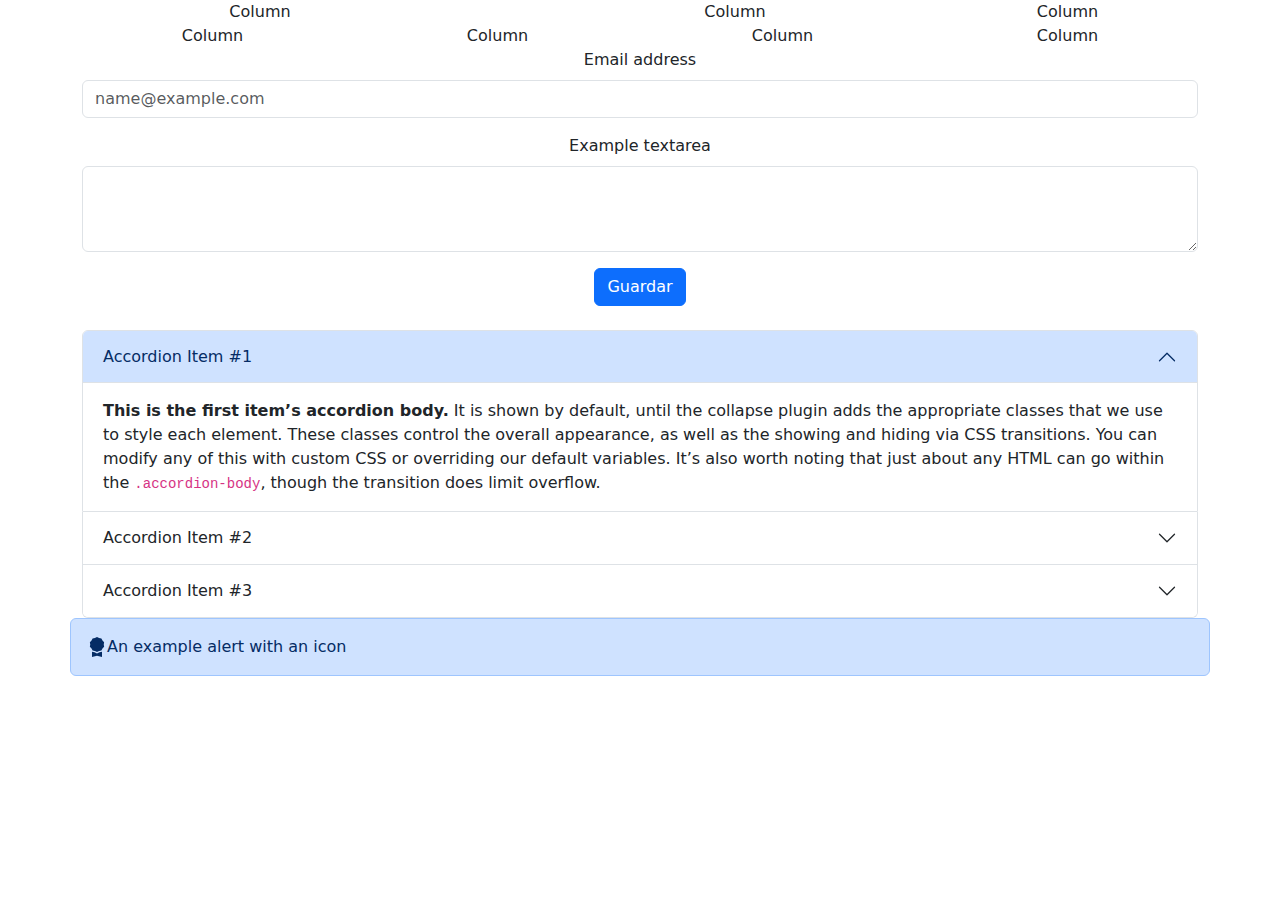
<file: view/bootstrap/index.html>
<!doctype html>
<html lang="en">

<head>
    <meta charset="utf-8">
    <meta name="viewport" content="width=device-width, initial-scale=1">
    <title>Bootstrap demo</title>
    <link rel="stylesheet" href="../bootstrap/css/bootstrap.min.css">
    <link href="css/bootstrap.css" rel="stylesheet"
        integrity="sha384-sRIl4kxILFvY47J16cr9ZwB07vP4J8+LH7qKQnuqkuIAvNWLzeN8tE5YBujZqJLB" crossorigin="anonymous">
</head>

<body>
    <div class="container text-center">
        <div class="row">
            <div class="col-4">
                Column
            </div>
            <div class="col-6">
                Column
            </div>
            <div class="col-1">
                Column
            </div>
        </div>
        <div class="row">
            <div class="col">
                Column
            </div>
            <div class="col">
                Column
            </div>
            <div class="col">
                Column
            </div>
            <div class="col">
                Column
            </div>
        </div>
        <div class="mb-3">
            <label for="exampleFormControlInput1" class="form-label">Email address</label>
            <input type="email" class="form-control" id="exampleFormControlInput1" placeholder="name@example.com">
        </div>
        <div class="mb-3">
            <label for="exampleFormControlTextarea1" class="form-label">Example textarea</label>
            <textarea class="form-control" id="exampleFormControlTextarea1" rows="3"></textarea>
        </div>
        <button class="btn btn-primary">Guardar</button>
    </div>
    <br>
    <div class="container">
        <div class="accordion" id="accordionExample">
            <div class="accordion-item">
                <h2 class="accordion-header">
                    <button class="accordion-button" type="button" data-bs-toggle="collapse"
                        data-bs-target="#collapseOne" aria-expanded="true" aria-controls="collapseOne">
                        Accordion Item #1
                    </button>
                </h2>
                <div id="collapseOne" class="accordion-collapse collapse show" data-bs-parent="#accordionExample">
                    <div class="accordion-body">
                        <strong>This is the first item’s accordion body.</strong> It is shown by default, until the
                        collapse
                        plugin adds the appropriate classes that we use to style each element. These classes control the
                        overall appearance, as well as the showing and hiding via CSS transitions. You can modify any of
                        this with custom CSS or overriding our default variables. It’s also worth noting that just about
                        any
                        HTML can go within the <code>.accordion-body</code>, though the transition does limit overflow.
                    </div>
                </div>
            </div>
            <div class="accordion-item">
                <h2 class="accordion-header">
                    <button class="accordion-button collapsed" type="button" data-bs-toggle="collapse"
                        data-bs-target="#collapseTwo" aria-expanded="false" aria-controls="collapseTwo">
                        Accordion Item #2
                    </button>
                </h2>
                <div id="collapseTwo" class="accordion-collapse collapse" data-bs-parent="#accordionExample">
                    <div class="accordion-body">
                        <strong>This is the second item’s accordion body.</strong> It is hidden by default, until the
                        collapse plugin adds the appropriate classes that we use to style each element. These classes
                        control the overall appearance, as well as the showing and hiding via CSS transitions. You can
                        modify any of this with custom CSS or overriding our default variables. It’s also worth noting
                        that
                        just about any HTML can go within the <code>.accordion-body</code>, though the transition does
                        limit
                        overflow.
                    </div>
                </div>  
            </div>
            <div class="accordion-item">
                <h2 class="accordion-header">
                    <button class="accordion-button collapsed" type="button" data-bs-toggle="collapse"
                        data-bs-target="#collapseThree" aria-expanded="false" aria-controls="collapseThree">
                        Accordion Item #3
                    </button>
                </h2>
                <div id="collapseThree" class="accordion-collapse collapse" data-bs-parent="#accordionExample">
                    <div class="accordion-body">
                        <strong>This is the third item’s accordion body.</strong> It is hidden by default, until the
                        collapse plugin adds the appropriate classes that we use to style each element. These classes
                        control the overall appearance, as well as the showing and hiding via CSS transitions. You can
                        modify any of this with custom CSS or overriding our default variables. It’s also worth noting
                        that
                        just about any HTML can go within the <code>.accordion-body</code>, though the transition does
                        limit
                        overflow.
                    </div>
                </div>
            </div>
        </div>
        <div class="row">
            <div class="alert alert-primary d-flex align-items-center" role="alert">
                <svg xmlns="http://www.w3.org/2000/svg" width="20" height="20" fill="currentColor"
                    class="bi bi-award-fill" viewBox="0 0 16 16">
                    <path
                        d="m8 0 1.669.864 1.858.282.842 1.68 1.337 1.32L13.4 6l.306 1.854-1.337 1.32-.842 1.68-1.858.282L8 12l-1.669-.864-1.858-.282-.842-1.68-1.337-1.32L2.6 6l-.306-1.854 1.337-1.32.842-1.68L6.331.864z" />
                    <path d="M4 11.794V16l4-1 4 1v-4.206l-2.018.306L8 13.126 6.018 12.1z" />
                </svg>
                <div>
                    An example alert with an icon
                </div>
            </div>
        </div>
    </div>



    <script src="../bootstrap/js/bootstrap.min.js""></script>
</body>

</html>
</file>
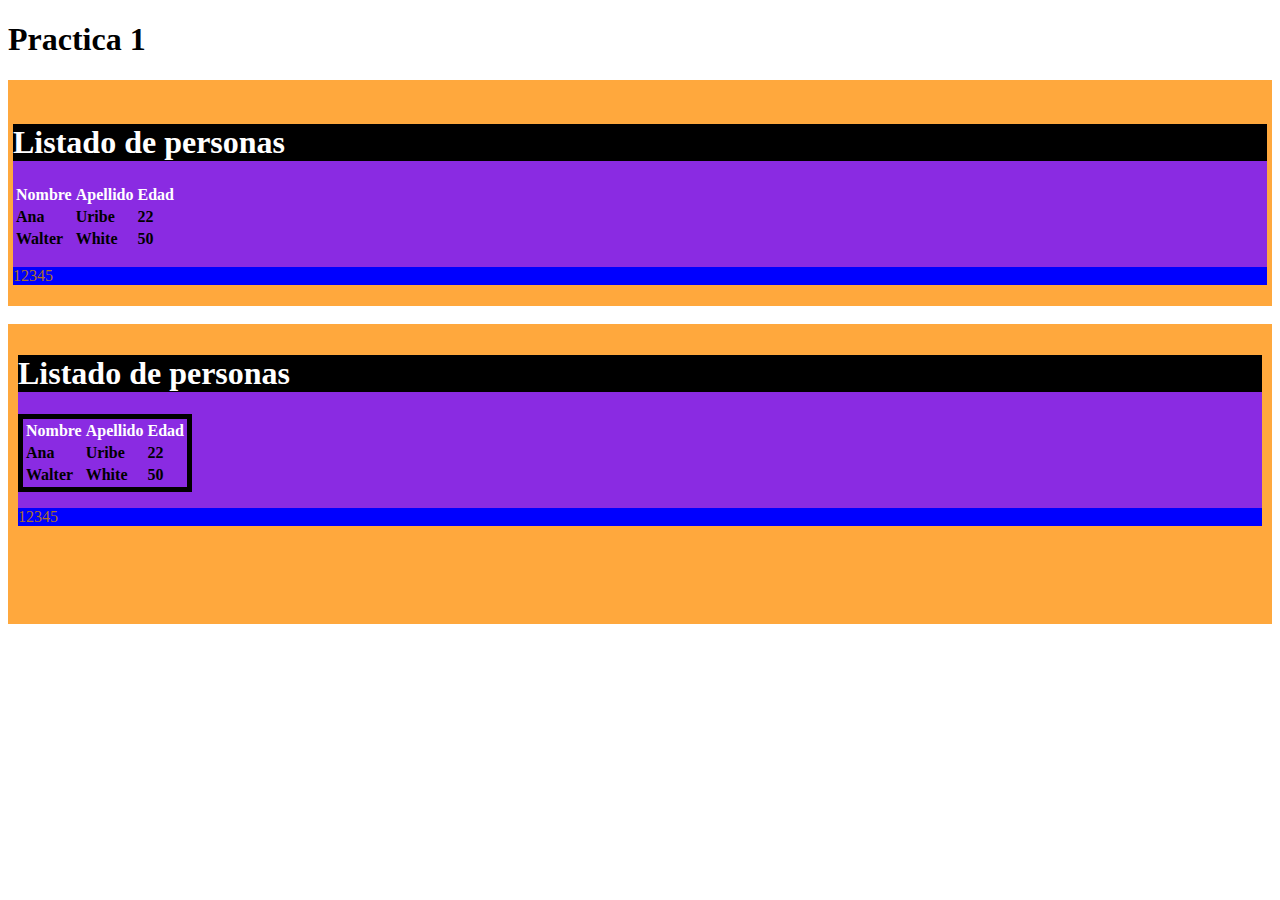
<file: practica_1.html>
<!DOCTYPE html>
<html lang="en">

<head>
    <meta charset="UTF-8">
    <meta name="viewport" content="width=device-width, initial-scale=1.0">
    <title>Practica 1</title>
</head>

<body>
    <h1>Practica 1</h1>
    <div style="background-color: rgb(255, 168, 61); border: 5px solid rgb(255, 168, 61);"> <br>
        <div style="background-color: blueviolet;">
            <h1 style="background-color: black; color: white;">Listado de personas</h1>
            <table style="background-color: blueviolet; text-align: justify ;">
                <tr style="color: white;">
                    <th>Nombre</th>
                    <th>Apellido</th>
                    <th>Edad</th>
                </tr>
                <tr>
                    <th>Ana</th>
                    <th>Uribe</th>
                    <th>22</th>
                </tr>
                <tr>
                    <th>Walter</th>
                    <th>White</th>
                    <th>50</th>
                </tr>
            </table>
            <p style="background-color: blue; color: rgb(171, 113, 43);">12345</p>
        </div>
    </div>

    <br>

    <div style="background-color: rgb(255, 168, 61); border: 10px solid rgb(255, 168, 61);">
        <div style="background-color: blueviolet;;">
            <h1 style="background-color: black; color: white;border: 2spx solid black;">Listado de personas</h1>
            <table style="background-color: blueviolet; text-align: justify; border: 5px solid black;">
                <tr style="color: white;">
                    <th>Nombre</th>
                    <th>Apellido</th>
                    <th>Edad</th>
                </tr>
                <tr>
                    <th>Ana</th>
                    <th>Uribe</th>
                    <th>22</th>
                </tr>
                <tr>
                    <th>Walter</th>
                    <th>White</th>
                    <th>50</th>
                </tr>
            </table>
            <p style="background-color: blue; color: rgb(171, 113, 43);">12345</p>
        </div> <br><br><br><br>
    </div>

</body>

</html>
</file>
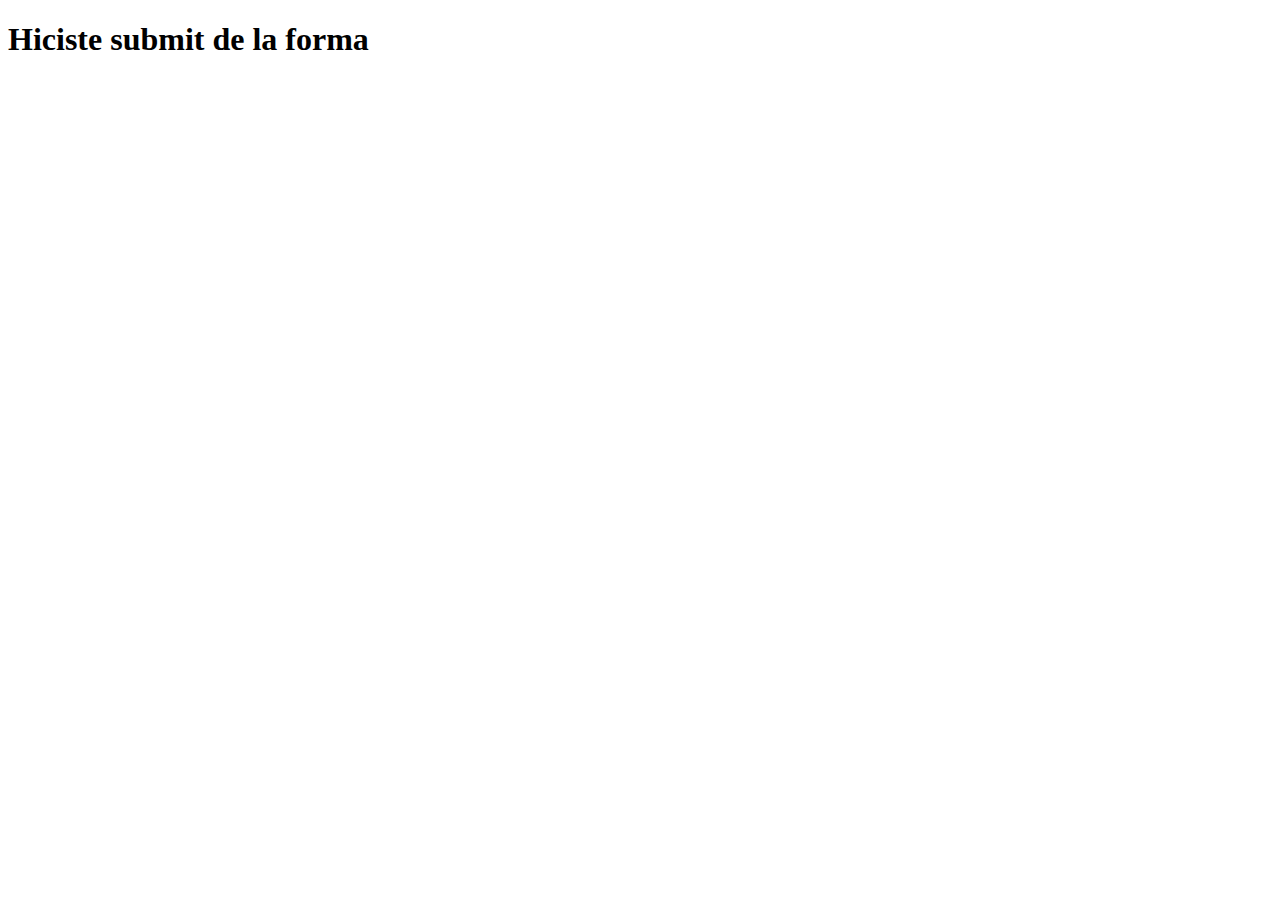
<file: formas/accion.html>
<!DOCTYPE html>
<html lang="en">

<head>
    <meta charset="UTF-8">
    <meta name="viewport" content="width=device-width, initial-scale=1.0">
    <title>Accion de la forma</title>
</head>
<body>
    <h1>Hiciste submit de la forma</h1>
    
</body>

</html>
</file>
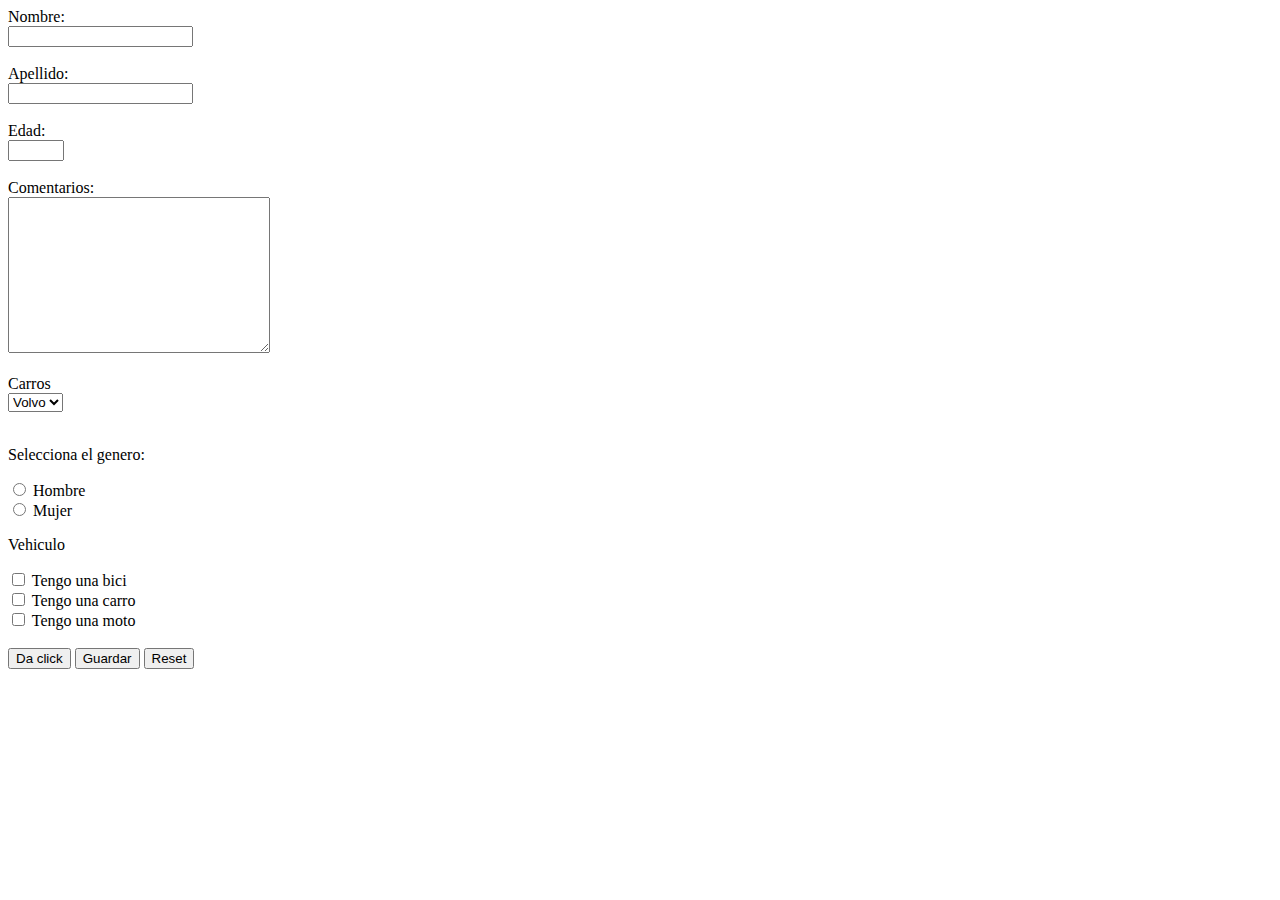
<file: formas/formas.html>
<!DOCTYPE html>
<html lang="en">

<head>
    <meta charset="UTF-8">
    <meta name="viewport" content="width=device-width, initial-scale=1.0">
    <title>Formularios</title>
</head>

<body>
    <form action="./accion.html" method="post">
        <label for="nombre">Nombre:</label><br>
        <input type="text" name="nombre" id="nombre"> <br><br>

        <label for="apellido">Apellido:</label><br>
        <input type="text" name="apellido" id="apellido"> <br><br>

        <label for="edad">Edad:</label><br>
        <input type="number" name="edad" id="edad" min="12" max="40"> <br><br>

        <label for="mensaje">Comentarios:</label><br>
        <textarea name="mensaje" rows="10" cols="30"></textarea> <br><br>

        <label for="cars">Carros</label> <br>
        <select name="cars">
            <option value="Volvo">Volvo</option>
            <option value="Saab">Saab</option>
            <option value="Fiat">Fiat</option>
            <option value="Audi">Audi</option>
        </select> <br><br>

        <p>Selecciona el genero:</p>
        <input type="radio" name="hombre" id="hombre">
        <label for="hombre">Hombre</label><br>
        <input type="radio" name="mujer" id="mujer">
        <label for="mujer">Mujer</label><br>

        <p>Vehiculo</p>
        <input type="checkbox" name="vehicle1" id="vehicle1" value="bici">
        <label for="vehicle1">Tengo una bici</label><br>
        <input type="checkbox" name="vehicle2" id="vehicle2" value="Carro">
        <label for="vehicle2">Tengo una carro</label><br>
        <input type="checkbox" name="vehicle2" id="vehicle2" value="Moto">
        <label for="vehicle2">Tengo una moto</label><br><br>

        <button type="button" onclick="alert('hola')">Da click</button>

        <input type="submit" value="Guardar">
        <input type="reset" value="Reset">
    </form>

</body>

</html>
</file>
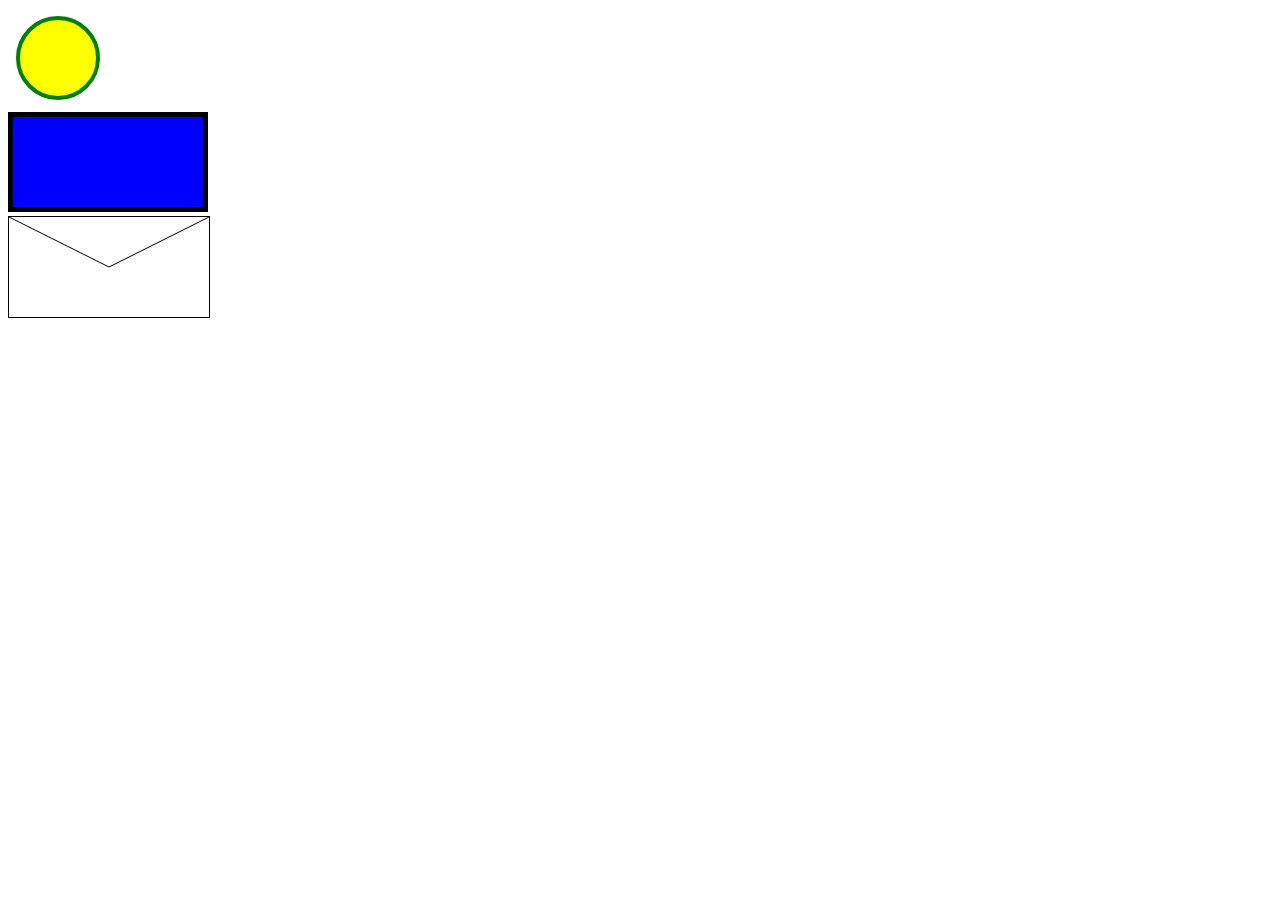
<file: view/graficos.html>
<!DOCTYPE html>
<html lang="en">

<head>
    <meta charset="UTF-8">
    <meta name="viewport" content="width=device-width, initial-scale=1.0">
    <title>Gráficos</title>
</head>

<body>
    <svg width="100" height="100">
        <circle cx="50" cy="50" r="40" stroke="green" stroke-width="4" fill="yellow" />
    </svg>
    <br>

    <svg width="200" height="100">
        <rect width="200" height="100" style="fill:rgb(0,0,255);stroke-width:10;stroke:rgb(0,0,0)" />
    </svg>
    <br>

    <canvas id="myCanvas" width="200" height="100" style="border:1px solid #000000;"></canvas>

    <script>
        var c = document.getElementById("myCanvas");
        var ctx = c.getContext("2d");
        ctx.moveTo(0, 0);
        ctx.lineTo(100, 50);
        ctx.lineTo(200, 0)
        ctx.moveTo(0, 0);
        ctx.stroke();
    </script>
    </svg>
    </svg>
</body>

</html>
</file>
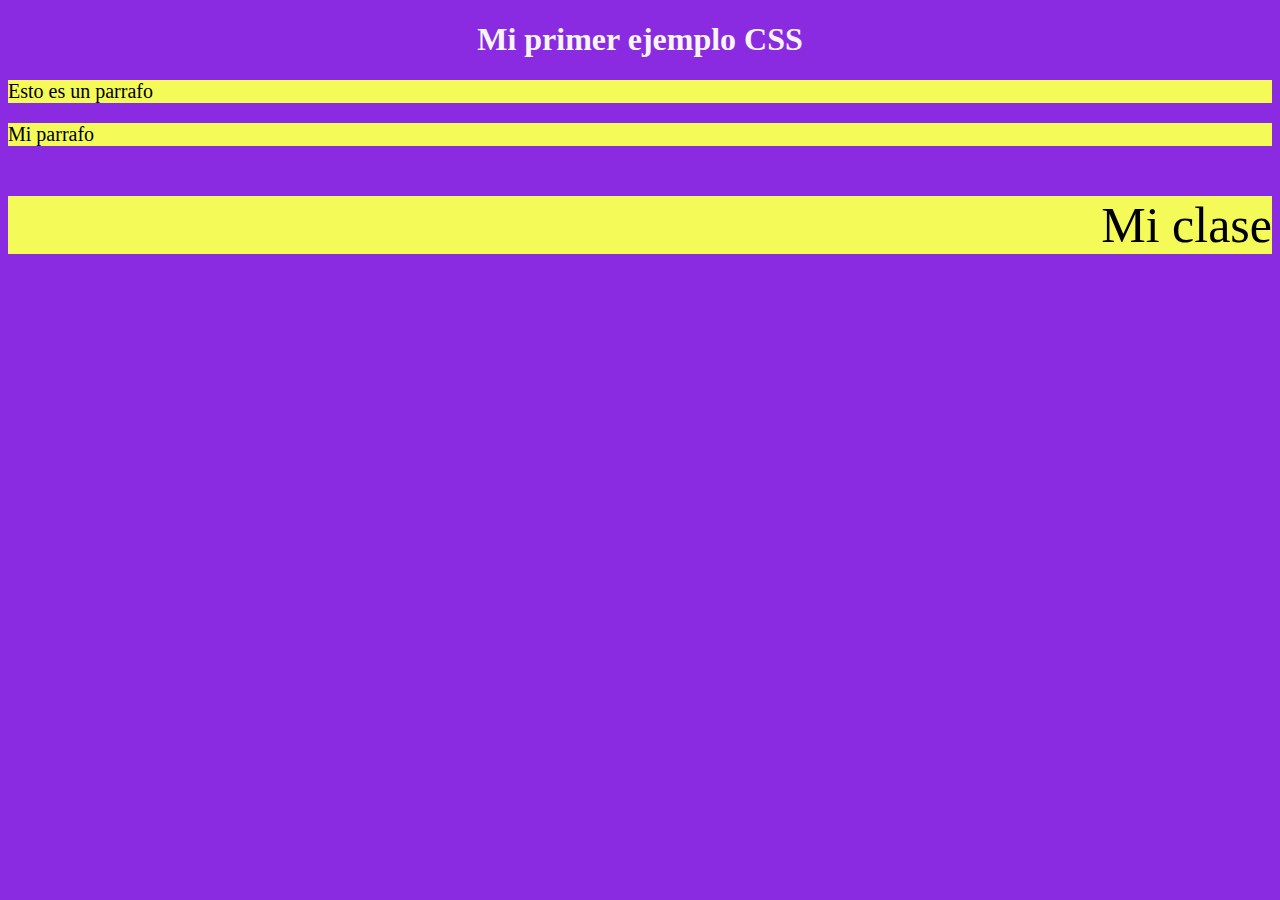
<file: view/css/estilos.html>
<!DOCTYPE html>
<html lang="en">

<head>
    <meta charset="UTF-8">
    <meta name="viewport" content="width=device-width, initial-scale=1.0">
    <title>Mi primeros estilos</title>
    <link rel="stylesheet" href="../../src/css/estilos.css">
</head>

<body>
    <h1>Mi primer ejemplo CSS</h1>
    <p>Esto es un parrafo</p>

    <p id="mi-parrafo">
        Mi parrafo
    </p>

    <p class="mi-clase big">
        Mi clase
    </p>

</body>

</html>
</file>
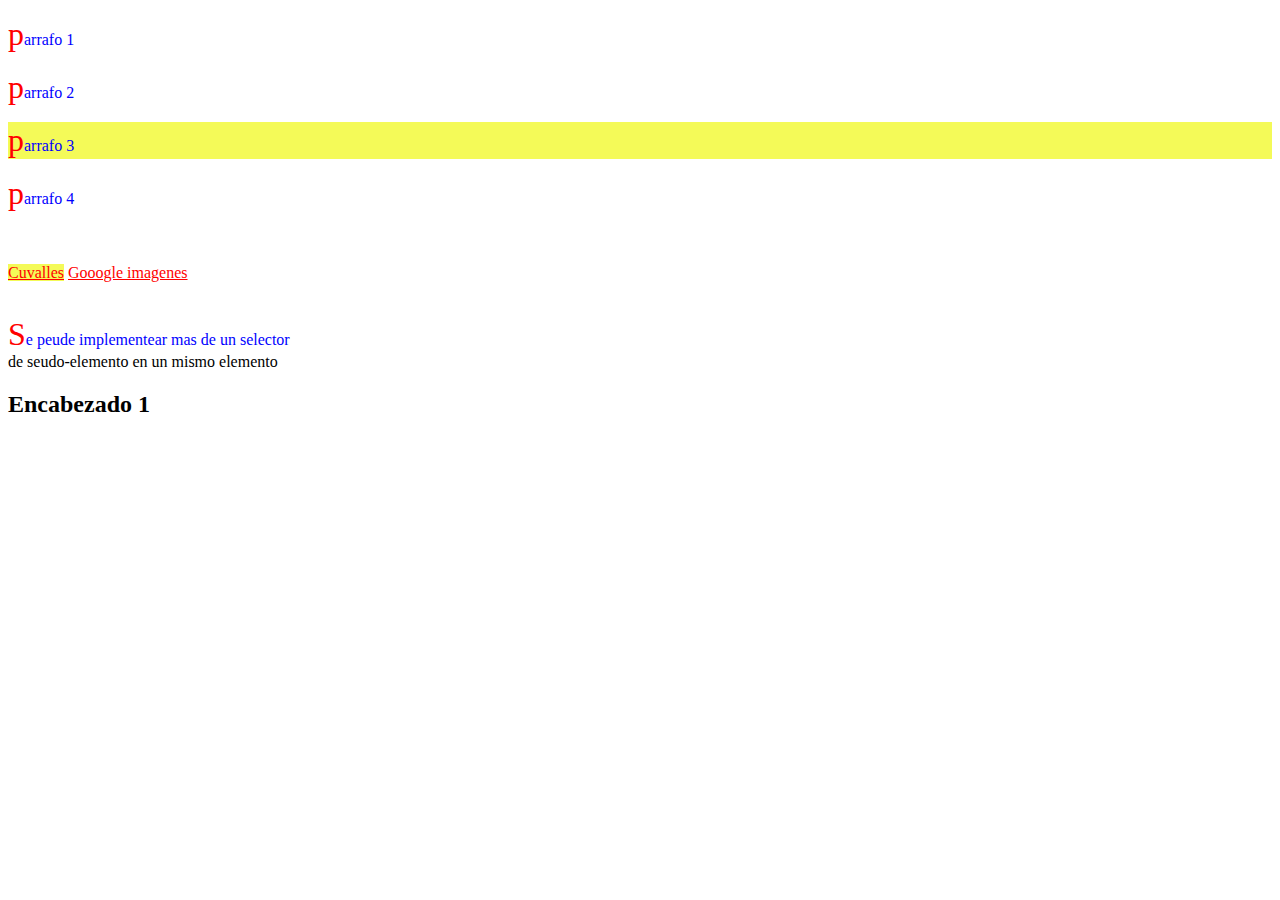
<file: view/css/selectores.html>
<!DOCTYPE html>
<html lang="en">

<head>
    <meta charset="UTF-8">
    <meta name="viewport" content="width=device-width, initial-scale=1.0">
    <title>Selectores</title>
    <link rel="stylesheet" href="../../src/css/selectores.css">
</head>

<body>
    <div>
        <p>parrafo 1</p>
        <p>parrafo 2</p>
    </div>

    <p>parrafo 3</p>
    <p>parrafo 4</p>

    <br>
    <br>

    <a href="https://www.cuvalles.udg.mx/" target="_blank">Cuvalles</a>
    <a href="https://www.google.com/imghp?hl=es&tab=ri&ogbl">Gooogle imagenes</a>
    <br>
    <br>

    <p>Se peude implementear mas de un selector <br> de seudo-elemento en un mismo elemento</p>

    <h2 class="a">Encabezado 1</h2>
    <h2 class="b">Encabezado 2</h2>
</body>

</html>
</file>
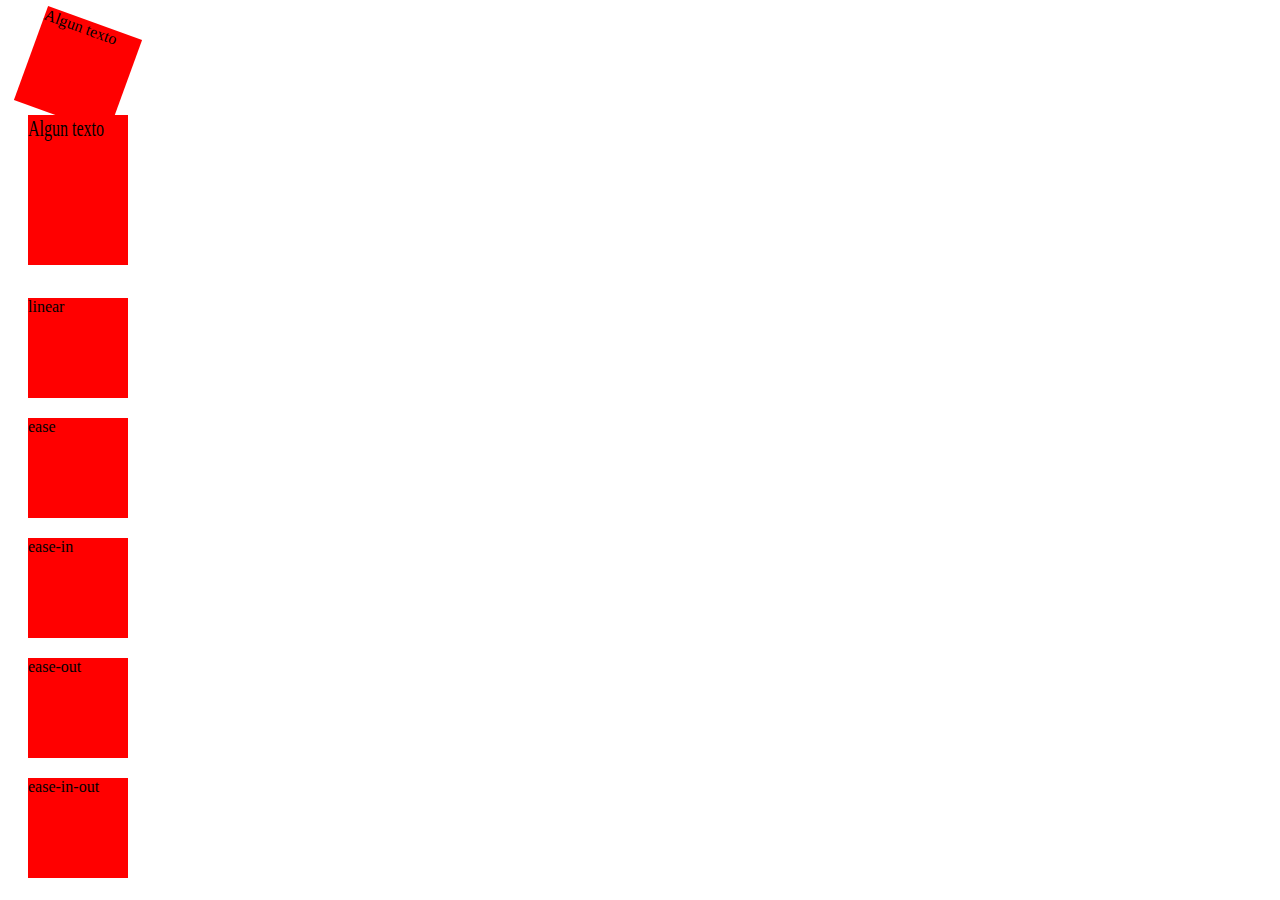
<file: view/css/transform.html>
<!DOCTYPE html>
<html lang="en">

<head>
    <meta charset="UTF-8">
    <meta name="viewport" content="width=device-width, initial-scale=1.0">
    <title>Document</title>
    <style>
        div {
            background-color: red;
            width: 100px;
            height: 100px;
            margin: 20px;
            transition: width 5s;
        }
        
        .a {
            transform: rotate(20deg);
        }
        
        .b {
            transform: scaleY(1.5);
        }
        
        div:hover {
            width: 300px;
        }
        
        .c {
            transition-timing-function: linear;
        }
        
        .d {
            transition-timing-function: ease;
        }
        
        .e {
            transition-timing-function: ease-in;
        }
        
        .f {
            transition-timing-function: ease-out;
        }
        
        .g {
            transition-timing-function: cubic-bezier (.07, 1.12, .65, .05);
            ;
        }
    </style>

</head>

<body>
    <div class="a">Algun texto</div>
    <div class="b">Algun texto</div>

    <br>

    <div class="c">linear</div>
    <div class="d">ease</div>
    <div class="e">ease-in</div>
    <div class="f">ease-out</div>
    <div class="g">ease-in-out</div>

</body>

</html>
</file>
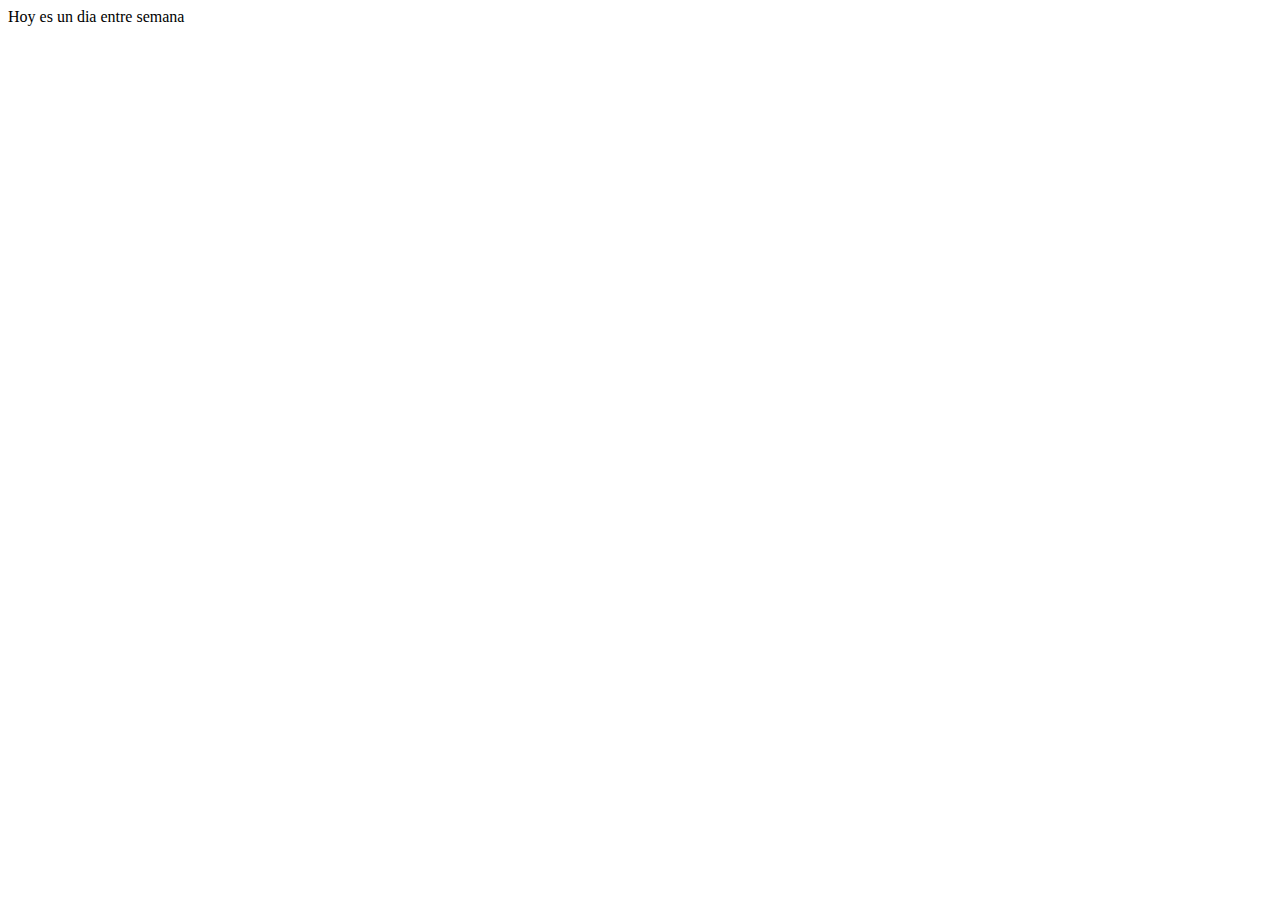
<file: view/js/condicionales.html>
<!DOCTYPE html>
<html lang="en">

<head>
    <meta charset="UTF-8">
    <meta name="viewport" content="width=device-width, initial-scale=1.0">
    <title>Condicionales</title>
</head>

<body>
    <script src="../../src/js/condicionales.js"></script>
</body>

</html>
</file>
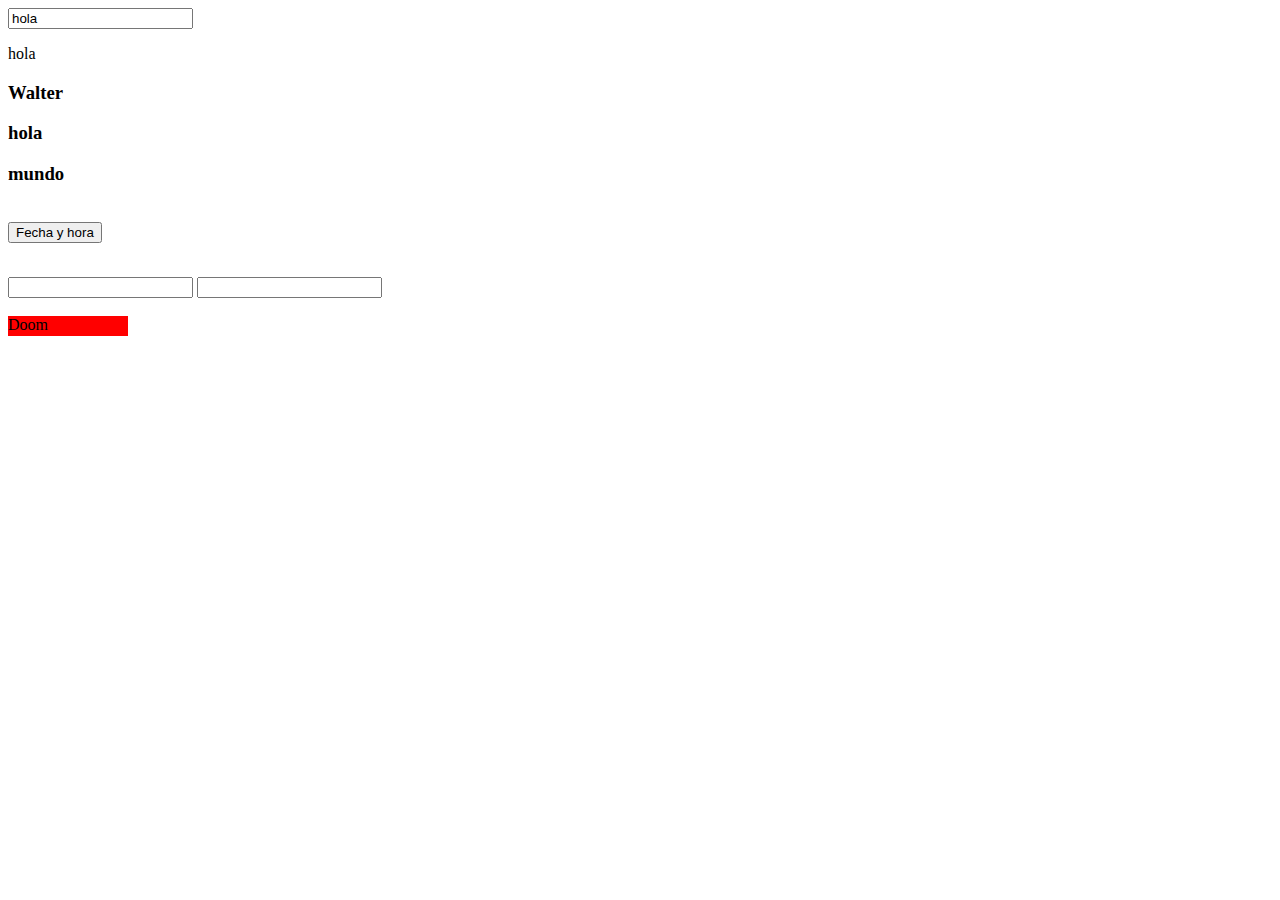
<file: view/js/dom.html>
<!DOCTYPE html>
<html lang="en">
<head>
    <meta charset="UTF-8">
    <meta name="viewport" content="width=device-width, initial-scale=1.0">
    <title>Dom</title>
</head>
<body>
    <input type="text" id="1">
    <p>Parrafo</p>

    <h3 name="primer">Walter</h3>
    <h3 class="clase">hola</h3>
    <h3 class="clase">mundo</h3>

    <br>
    <button onclick="document.getElementById('demo').innerHTML = Date()">Fecha y hora</button>
    <p id="demo"></p>

    <br>

    <input type="text" id="original" onchange="duplicar()">
    <input type="text" id="duplicado">

    <br><br>

    <div 
        style="width: 120px; height: 20px; background-color: red;"
        onmouseover="mouseOver(this)"
        onmouseout="mouseOut(this)"

        onmousedown="mouseOver(this)"
        onmouseup="mouseOut(this)"
    >
        Doom
    </div>

    <script>
        var input = document.getElementById('1')
        input.value = 'hola'
        console.log(input)

        var parrafos = document.getElementsByTagName('p')
        console.log(parrafos)
        parrafos[0].innerHTML = "hola"

        console.log(document.getElementsByName("primer"))
        console.log(document.getElementsByClassName("clase"))

        function duplicar(){
            var valor = document.getElementById("original").value
            document.getElementById("duplicado").value = valor
        }

        function mouseOver(elemento){
            elemento.innerHTML = "Slayer"
        }

        function mouseOut(elemento){
            elemento.innerHTML = "Doom"
        }
    </script>
</body>
</html>
</file>
<file: src/css/estilos.css>
body {
    background-color: blueviolet;
}

h1 {
    color: whitesmoke;
    text-align: center;
}

p {
    font-family: Verdana;
    font-size: 20px;
    background-image: -moz-linear-gradient(#F4FA58, #f70303);
    background-color: #F4FA58;
}

#miparrafo {
    text-align: center;
}

.mi-clase {
    text-align: end;
}

.big {
    font-size: 50px;
}


/**/
</file>
<file: src/css/selectores.css>
/* selector hermano adyacene  */

div+p {
    background-color: #f4fa58;
}


/* pseudo-clase */

a:link {
    color: red;
}

a:visited {
    color: green;
}

a:hover {
    color: hotpink;
}

a:active {
    color: blue;
}

p::first-letter {
    color: red;
    font-size: xx-large;
}


/* pseudo-elemento */

p::first-line {
    color: blue;
}


/* selector de atributos */

a[target="_blank"] {
    background-color: #f4fa58;
}

h2.a {
    visibility: visible;
    cursor: help;
}

h2.b {
    display: none;
}
</file>
